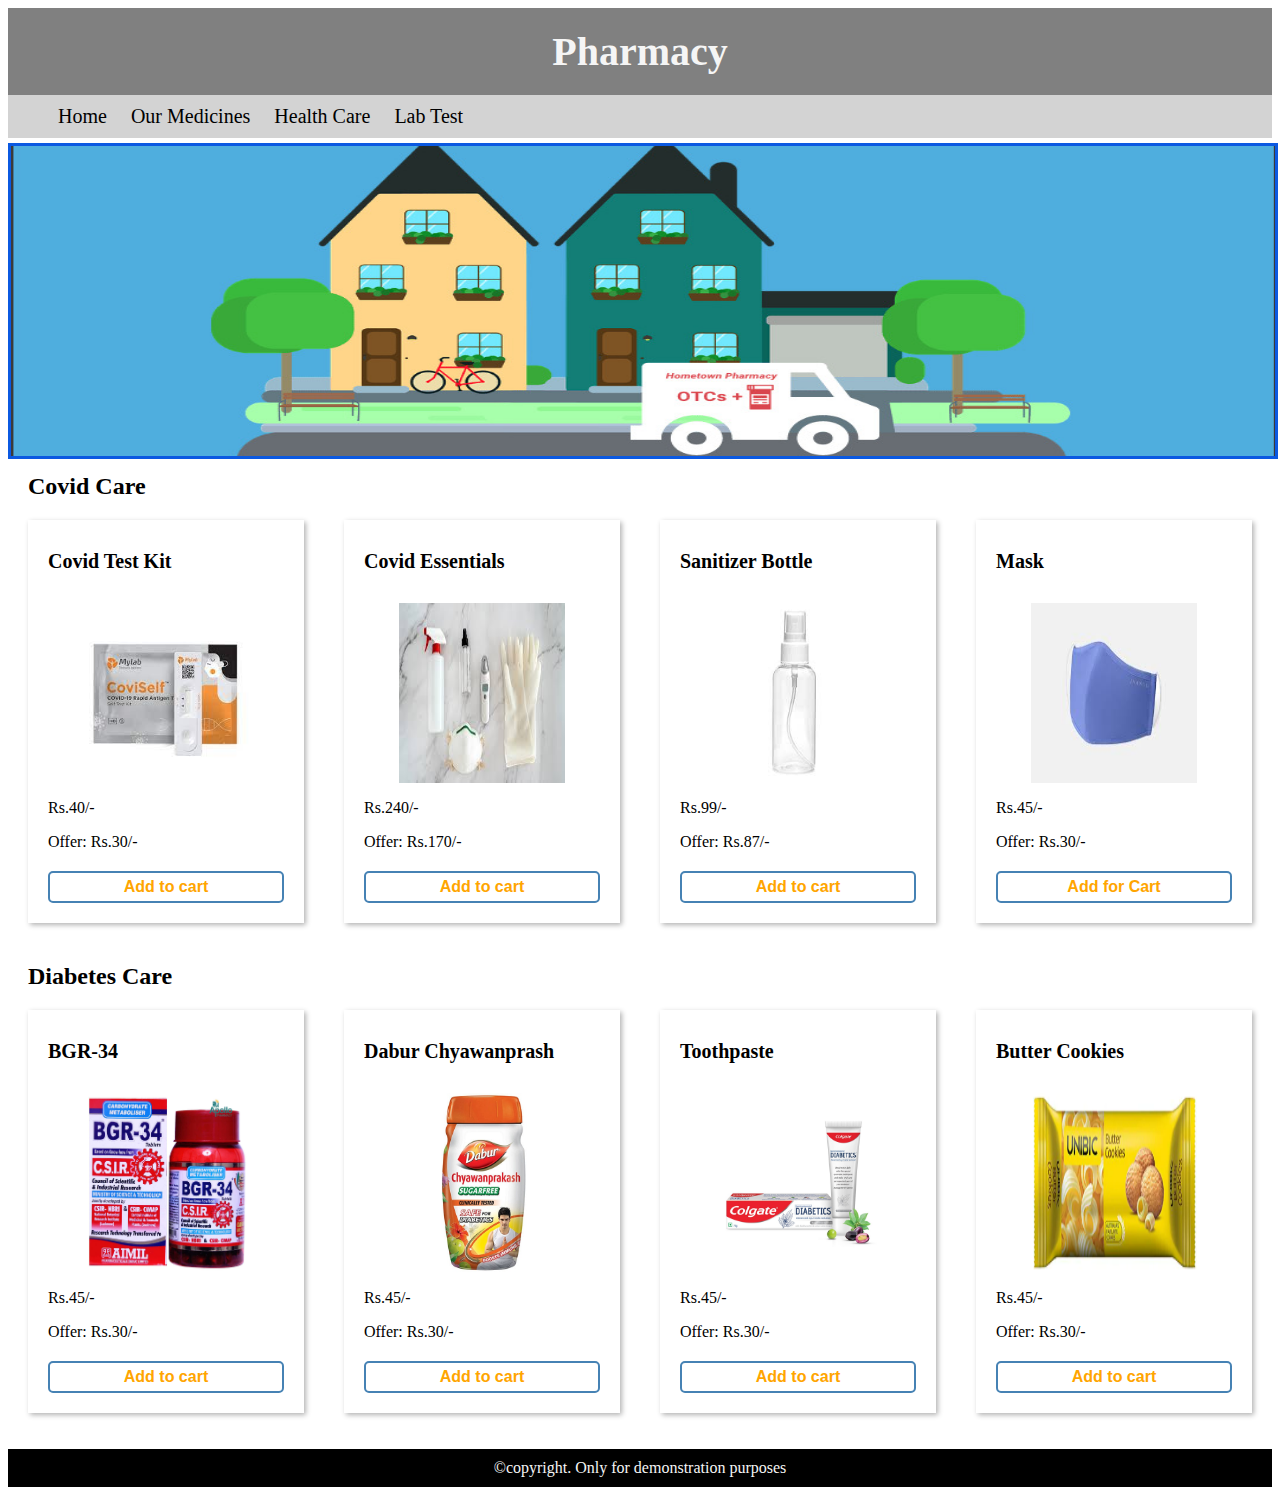
<file: HTML&CSS_GradedProject1/index.html>
<!DOCTYPE html>
  <html lang="en">

  <head>
    <meta charset="UTF-8">
    <meta http-equiv="X-UA-Compatible" content="IE=edge">
    <meta name="viewport" content="width=device-width, initial-scale=1.0">
    <title>Our Pharmacy</title>
    <link rel="stylesheet" href="home.css">
  </head>

  <body>
    <header>
      <h1>Pharmacy</h1>
    </header>

    <nav>
      <ul class="nav-links">
        <li><a href="#">Home</a></li>
        <li><a href="#">Our Medicines</a>
          <ul id="dropdown-menu1">
            <li><a href="#">Fever</a></li>
            <li><a href="#">Muscle Pains</a></li>
            <li><a href="#">Cold &amp; Cough</a></li>
          </ul>
        </li>
        <li><a href="#">Health Care</a>
          <ul id="dropdown-menu2">
            <li><a href="#">Baby Care</a></li>
            <li><a href="#">Skin Care</a></li>
            <li><a href="#">Home Care</a></li>
            <li><a href="#">Personal Care</a></li>
            <li><a href="#">Pet Care</a></li>
          </ul>
        </li>
        <li><a href="lab-form.html" target="_blank">Lab Test</a></li>
      </ul>
    </nav>

    <div class="image-container">
        <img src="Images/Animation/ani1.jpg" alt="Animation1">
        <img src="Images/Animation/ani2.png" alt="Animation2">
        <img src="Images/Animation/ani3.jpg" alt="Animation3">
        <img src="Images/Animation/ani4.jpg" alt="Animation4">
        <img src="Images/Animation/ani5.jpg" alt="Animation5">
    </div>
    

    <div id="product-section">
      
      <h2>Covid Care</h2>
      <section class="product-container">
        <div class="product">
          <h3>Covid Test Kit </h3>
          <img src="Images/Products/c1.jpg" alt="Product 1">
          <p class="price"> Rs.40/- </p>
          <p class="price-after-offer">Offer: Rs.30/-</p>
          <button class="add-to-cart"> Add to cart </button>
        </div>
        <div class="product">
          <h3>Covid Essentials </h3>
          <img src="Images/Products/c2.jpg" alt="Product 2">
          <p class="price"> Rs.240/- </p>
          <p class="price-after-offer">Offer: Rs.170/-</p>
          <button class="add-to-cart"> Add to cart </button>
        </div>
        <div class="product">
          <h3>Sanitizer Bottle </h3>
          <img src="Images/Products/c3.jpg" alt="Product 3">
          <p class="price"> Rs.99/- </p>
          <p class="price-after-offer">Offer: Rs.87/-</p>
          <button class="add-to-cart"> Add to cart </button>
        </div>
        <div class="product">
          <h3> Mask </h3>
          <img src="Images/Products/c4.jpg" alt="Product 4">
          <p class="price"> Rs.45/- </p>
          <p class="price-after-offer">Offer: Rs.30/-</p>
          <button class="add-to-cart"> Add for Cart </button>
        </div>
      </section>  

       
      <h2>Diabetes Care</h2>
      <section class="product-container">
        
        <div class="product">
          <h3>BGR-34 </h3>
          <img src="Images/Products/d1.jpg" alt="Product 1">
          <p class="price"> Rs.45/- </p>
          <p class="price-after-offer">Offer: Rs.30/-</p>
          <button class="add-to-cart"> Add to cart </button>
        </div>
        <div class="product">
          <h3>Dabur Chyawanprash </h3>
          <img src="Images/Products/d2.jpg" alt="Product 2">
          <p class="price"> Rs.45/- </p>
          <p class="price-after-offer">Offer: Rs.30/-</p>
          <button class="add-to-cart"> Add to cart </button>
        </div>
        <div class="product">
          <h3>Toothpaste</h3>
          <img src="Images/Products/d3.jpg" alt="Product 3">
          <p class="price"> Rs.45/- </p>
          <p class="price-after-offer">Offer: Rs.30/-</p>
          <button class="add-to-cart"> Add to cart </button>
        </div>
        <div class="product">
          <h3> Butter Cookies </h3>
          <img src="Images/Products/d4.png" alt="Product 4">
          <p class="price"> Rs.45/- </p>
          <p class="price-after-offer">Offer: Rs.30/-</p>
          <button class="add-to-cart"> Add to cart </button>
        </div>
      </section>  

    </div>
    <footer>
      <p> &copy;copyright. Only for demonstration purposes</p>
    </footer>
  </body>

  </html>
</file>
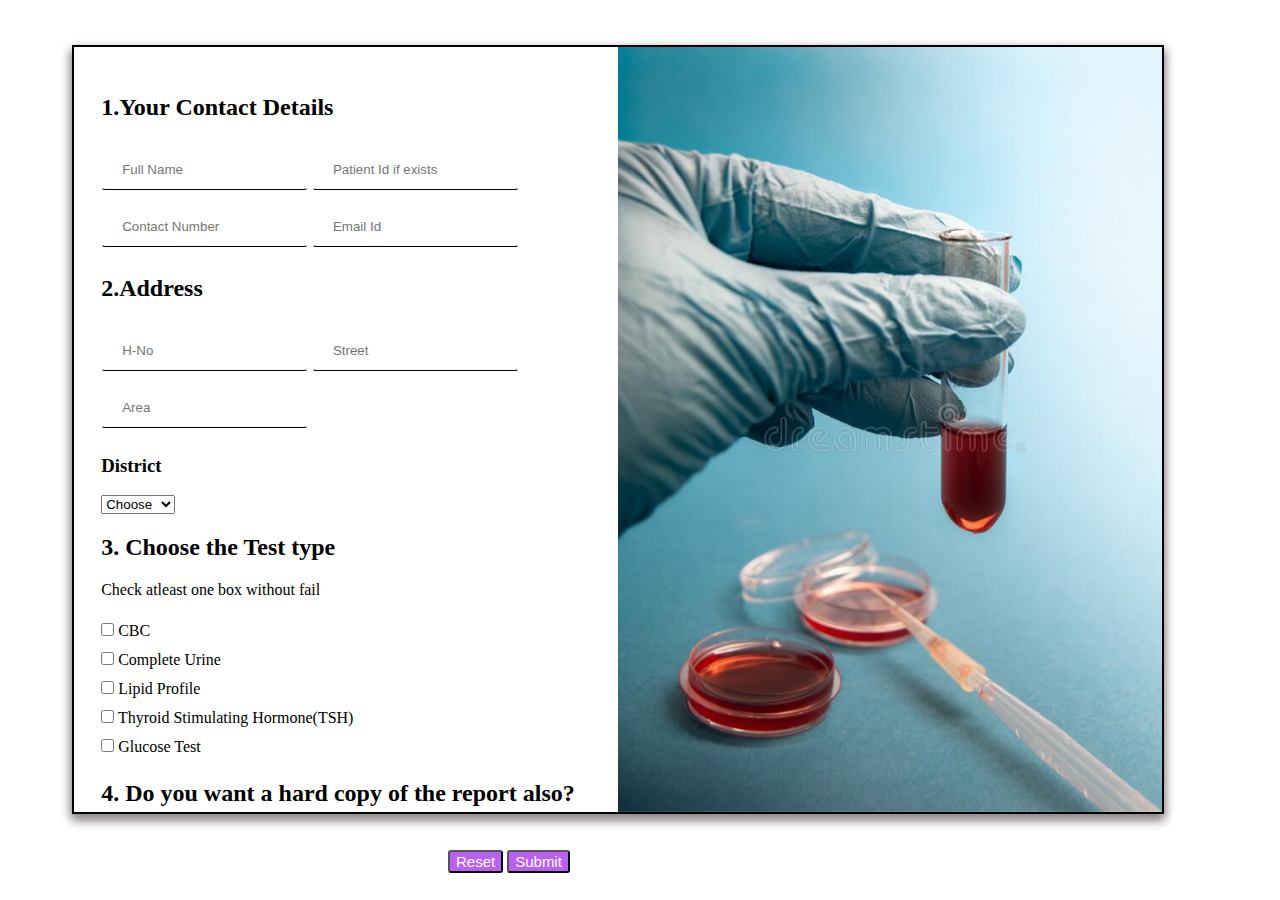
<file: HTML&CSS_GradedProject1/lab-form.html>
<!DOCTYPE html>
<html lang="en">
<head>
    <meta charset="UTF-8">
    <meta http-equiv="X-UA-Compatible" content="IE=edge">
    <meta name="viewport" content="width=device-width, initial-scale=1.0">
    <title>Lab Test Form</title>
    <link rel="stylesheet" href="lab-form.css">
</head>
<body>
    <form action="#">
        <section>
            <aside id="image">
                <img src="Images/Lab-Test/lab-test.jpg" alt="Lab-Pic">
            </aside>
            <div id="form_details">
                <article class="user-details">
                    <h2>1.Your Contact Details</h2>
                    <input type="text" name="full-name" placeholder="Full Name" required/>
                    <input type="number" name="id" placeholder="Patient Id if exists"/><br/>
                    <input type="number" name="contact" placeholder="Contact Number" min="1111111111"
                    max="9999999999" required/>
                    <input type="email" name="email" placeholder="Email Id" required/>
                </article>

                <article class="user-details">
                    <h2>2.Address</h2>
                    <input type="text" name="house-no" placeholder="H-No" required />
                        <input type="text" name="street" placeholder="Street" required /><br />
                        <input type="text" name="area" placeholder="Area" required /> <br />
                        <h3>District</h3>
                        <select name="District" id="district" required>
                            <option value="">Choose</option>
                            <option value="district 1">District 1</option>
                            <option value="district 2">District 2</option>
                            <option value="district 3">District 3</option>
                        </select>    
                </article>

                <article>
                    <h2>3. Choose the Test type</h2>
                        <p>Check atleast one box without fail</p>
                        <input type="checkbox" id="c1" name="option1" value="CBC" />
                        <label for="c1">CBC</label>
                        <br />
                        <input type="checkbox" id="c2" name="option2" value="Complete Urine" />
                        <label for="c2">Complete Urine</label>
                        <br />
                        <input type="checkbox" id="c3" name="option3" value="Lipid Profile" />
                        <label for="c3">Lipid Profile</label>
                        <br />
                        <input type="checkbox" id="c4" name="option4" value="TSH" />
                        <label for="c4">Thyroid Stimulating Hormone(TSH)</label>
                        <br />
                        <input type="checkbox" id="c5" name="option5" value="Glucose Test" />
                        <label for="c5">Glucose Test</label>
                </article>

                <article>
                    <h2>4. Do you want a hard copy of the report also?</h2>
                    <input type="radio" id="c6" name="option" value="True" required />
                    <label for="c6">Yes</label>
                    <br />
                    <input type="radio" id="c7" name="option" value="False" />
                    <label for="c7">No</label>
                </article>

                <article>
                    <h2>5. Select Your Comfortable Date and Time</h2>
                    <input type="datetime-local" value="datetime-local" required />
                </article>
            </div>
        </section>
                </br></br>
                
            <div id="buttons">
                <button type="Reset">Reset</button>
                <button type="submit">Submit</button>
            </div>
    </form>
    
</body>
</html>
</file>
<file: HTML&CSS_GradedProject1/home.css>
header h1 {
    text-align: center;
    background-color: gray;
    font-size: 40px;
    padding: 20px;
    margin: 0;
    color: whitesmoke;
}

nav{
    position: sticky;
    z-index: 1;
}

.nav-links{
    margin: 0%;
    background-color: lightgray;
}

.nav-links li{
    padding: 10px;
    display: inline-block;

}
.nav-links li a {
    color: black;
    font-size: 20px;
    text-decoration: none;
}

.nav-links li:hover{
    color: rgb(200, 200, 200);
    font-weight: bolder;
    background-color: rgba(0, 0, 0, 0.7);;
}

.nav-links li:nth-child(2):hover #dropdown-menu1, .nav-links li:nth-child(3):hover #dropdown-menu2{
    display: block;
}

#dropdown-menu1, #dropdown-menu2{
    position: absolute;
    width: auto;
    max-width: 150px;
    display: none;
    background-color: whitesmoke;
    padding: 5px;
}

#dropdown-menu1 li, #dropdown-menu2 li{
    display: block;
}

#dropdown-menu1 li:hover, #dropdown-menu2 li:hover{
    background-color: rgb(241, 151, 151);
}
#dropdown-menu1 li a, #dropdown-menu2 li a{
    color: rgb(99, 158, 206);
    font-size: 16px;
}

.image-container {
    position: relative;
    height: 300px;
    margin-top: 5px;
    padding-bottom: 10px;

  }
  
  .image-container img {
     position: absolute;
     top: 0;
     left: 0;
     width: 100%;
     height: 100%;
     opacity: 0;
     z-index: -1;
     animation: fade 10s infinite;
     border: 3px solid rgb(11, 89, 225);
  }
  
.image-container img:first-child {
     opacity: 1;
     z-index: 0;
  }
  
.image-container img:nth-child(2) {
     animation-delay: 2s;
  }
  
.image-container img:nth-child(3) {
     animation-delay: 4s;
  }
  
.image-container img:nth-child(4) {
     animation-delay: 6s;
  }
  
.image-container img:last-child {
     animation-delay: 8s;
  }
  
  @keyframes fade {
     0% {
        opacity: 0;
     }
     20% {
        opacity: 1;
        z-index: 0;
     }
     25% {
        opacity: 0;
        z-index: 0;
     }
     100% {
        opacity: 0;
        z-index: 0;
     }
  }

#product-section{
    width: 100%;
    margin-top: 10px;
}

#product-section h2{
    margin-bottom: 0px;
    margin-left: 20px;
    
}

.product-container{
    display: flex;
    align-items: center;
    justify-content: space-between;
}

.product{
    display: flex;
    flex-direction: column;
    width: 300px;
    margin: 20px;
    margin-bottom: 20px;
    box-shadow: 2px 2px 5px rgba(0, 0, 0, 0.3);
    transition: all 0.2s ease-in-out;
    
}

.product-container :hover{
    transform: scale(1.1);
}

.product img {
    display: block;
    margin-left: auto;
    margin-right: auto;
    width: 60%;
    height: 20vh;
    overflow: hidden;
  }

.product h3{
    margin-left: 10px;
    padding: 10px;
    font-weight: bold;
    font-size: 20px;
}  

.product p {
    margin-left: 20px;
    margin-bottom: 0px;
    font-size: 1rem;
}

.add-to-cart {
    margin: 20px;
    padding: 5px;
    border: 2px solid steelblue;
    border-radius: 5px;
    background-color: white;
    color: orange;
    font-size: 1rem;
    font-weight: bold;
    cursor: pointer;
    transition: all 0.2s ease-in-out;
}

.add-to-cart:hover {
    background-color: rgb(250, 234, 230);
    border-color: rgb(0, 255, 76);
  }
footer p {
    text-align: center;
    background-color: black;
    color: whitesmoke;
    position: sticky;
    padding: 10px;
}
</file>
<file: HTML&CSS_GradedProject1/lab-form.css>
section {
    border: 2px solid black;
    box-shadow: 0 5px 10px 0 rgb(142, 138, 138), 0 5px 10px 0 rgb(165, 159, 159);
    width: 85%;
    height: 85%;
    position: absolute;
    top: 5%;
    margin-left: 5%;
    margin-right: 5%;
    margin-bottom: 10%;
    overflow-y: auto;
}

#image {
    position: sticky;
    float: right;
    top: 0%;
    width: 50%;
    height: 100%;
    margin: 0%;    
  }

#image img{
    height: 100%;
    width: 100%;
}

#form_details {
    padding: 2.5%;
    height: auto;
}

#form_details h2 {
    margin-right: 50%;
}

#form_details input {    
    display: inline-block;
    border: 1px solid #ffffff;
    padding: 12px 20px;
    margin: 8px 0;
    border-radius: 4px;
    box-sizing: border-box;
    border-bottom: solid black 1px;
}

.user-details input{
    width: 20%;
}

#buttons {
    margin-top: 30px;
    position: absolute;
    bottom: 3%;
    left: 35%;
  }

  #buttons button {
    margin-top: 20px;
    color: rgb(255, 255, 255);
    background-color: rgb(186, 96, 241);
    border-radius: 3px;
    font-size: 15px;
    
  }
</file>
